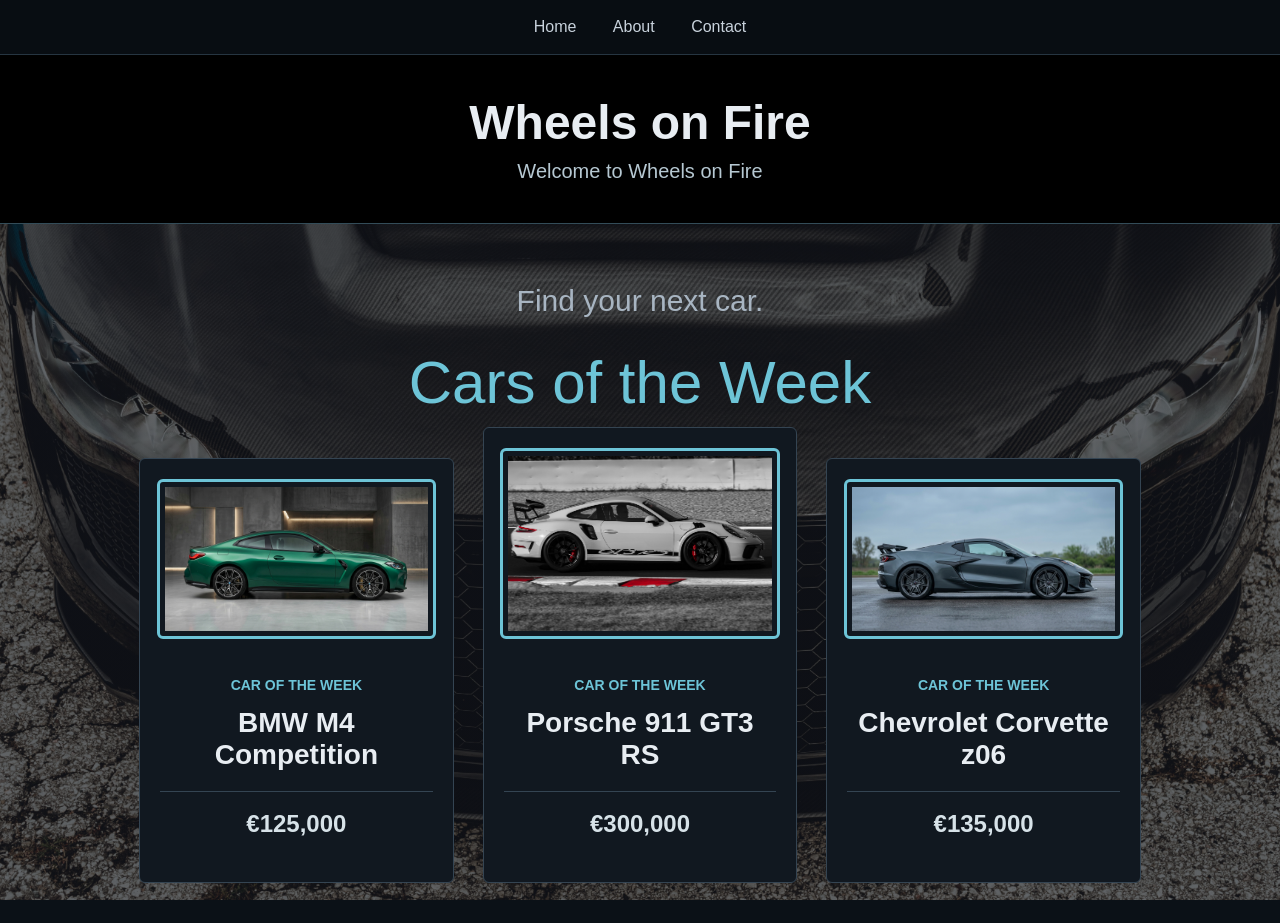
<file: index.html>
<!DOCTYPE html> 
<html lang = "en">
    <head>
    <meta charset="utf-8"/>  
    <link rel="stylesheet" href="CSS/style.css">  
    <title>Wheels on Fire</title>

    
    
    </head>

    <body class="home">
        <nav>
        <a href="index.html">Home</a>
        <a href="about.html">About</a>
        <a href="contact.html">Contact</a>
    </nav>
        <header>
            <h1>Wheels on Fire</h1>
            <h2>Welcome to Wheels on Fire</h2>
        </header>
        <main>
            <p class="home-intro">Find your next car.</p>
            <h2 class="cars-week">Cars of the Week</h2>

            <section class="featured-car" aria-labelledby="BMW">
                <img src="Images/BMW.jpg" alt="BMW m4 Competition">
                <div class="featured-details">
                    <h3 id="BMW">Car of the Week</h3>
                    <h4>BMW M4 Competition</h4>
                    <p class="price">€125,000</p>
                </div>
            </section>

            <section class="featured-car" aria-labelledby="Porsche">
                <img src="Images/Porche911.jpg" alt="Porsche 911 GT3 RS">
                <div class="featured-details">
                    <h3 id="Porsche">Car of the Week</h3>
                    <h4>Porsche 911 GT3 RS</h4>
                    <p class="price">€300,000</p>
                </div>
            </section>

            <section class="featured-car" aria-labelledby="Corvette">
                <img src="Images/Corvette.jpg" alt="Chevrolet Corvette z06">
                <div class="featured-details">
                    <h3 id="Corvette">Car of the Week</h3>
                    <h4>Chevrolet Corvette z06</h4>
                    <p class="price">€135,000</p>
                </div>
            </section>
        </main>
        



    </body>
</html>













</html>
</file>
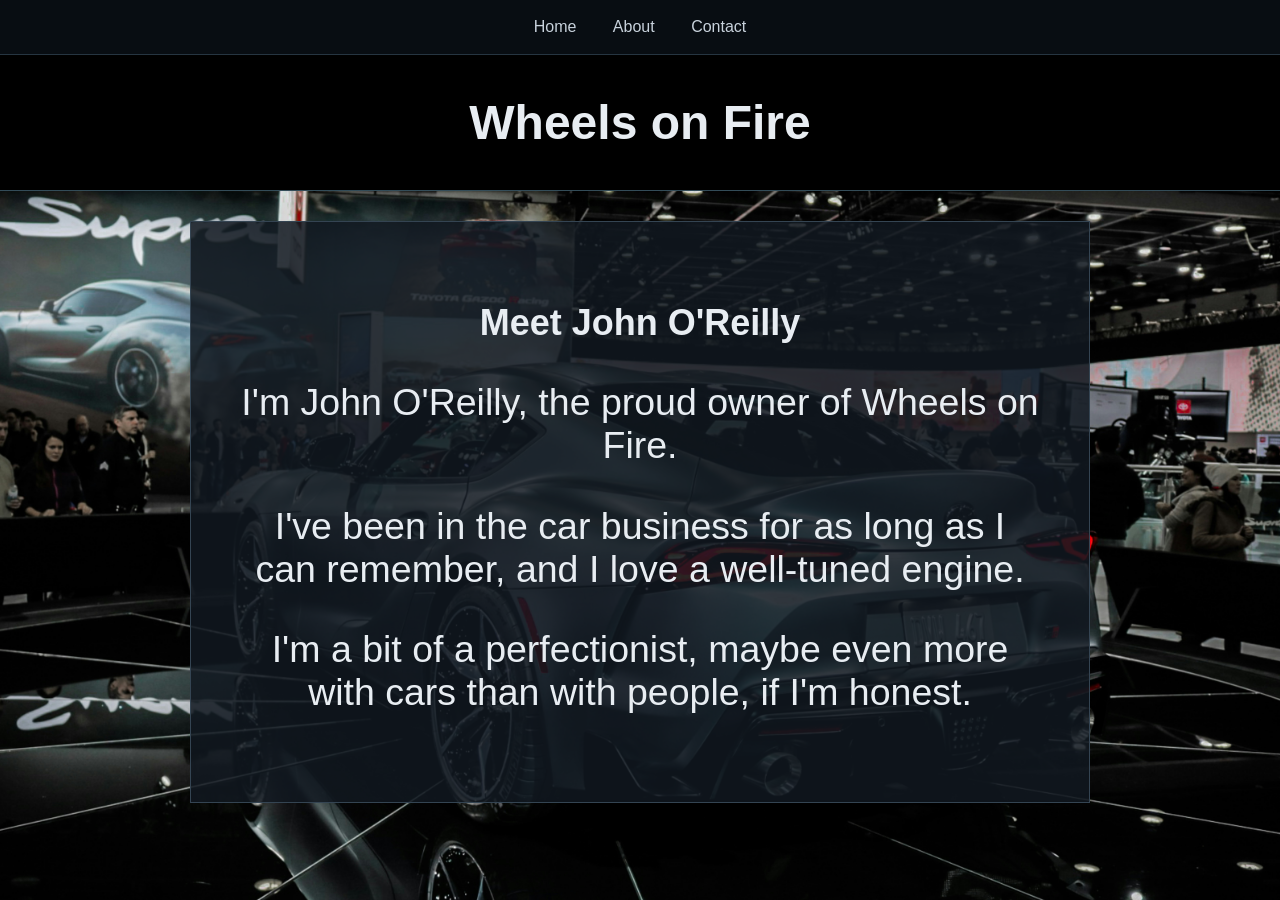
<file: about.html>
<!DOCTYPE html> 
<html lang = "en">
    <head>
    <meta charset="utf-8"/>    
    <title>Wheels on Fire</title>

    <link rel="stylesheet" href="CSS/style.css">

    
    
    </head>

    <body class="about">
        <nav>
        <a href="index.html">Home</a>
        <a href="about.html">About</a>
        <a href="contact.html">Contact</a>
    </nav>
        <header>
            <h1>Wheels on Fire</h1>

    

        

        </header>
        <main>
        <h2>Meet John O'Reilly</h2>

        <p>I'm John O'Reilly, the proud owner of Wheels on Fire.</p>

        <p>I've been in the car business for as long as I can remember,
        and I love a well-tuned engine.</p>

        <p>I'm a bit of a perfectionist, maybe even more with cars
        than with people, if I'm honest.</p>

    </main>

    

</body>
</html>
</file>
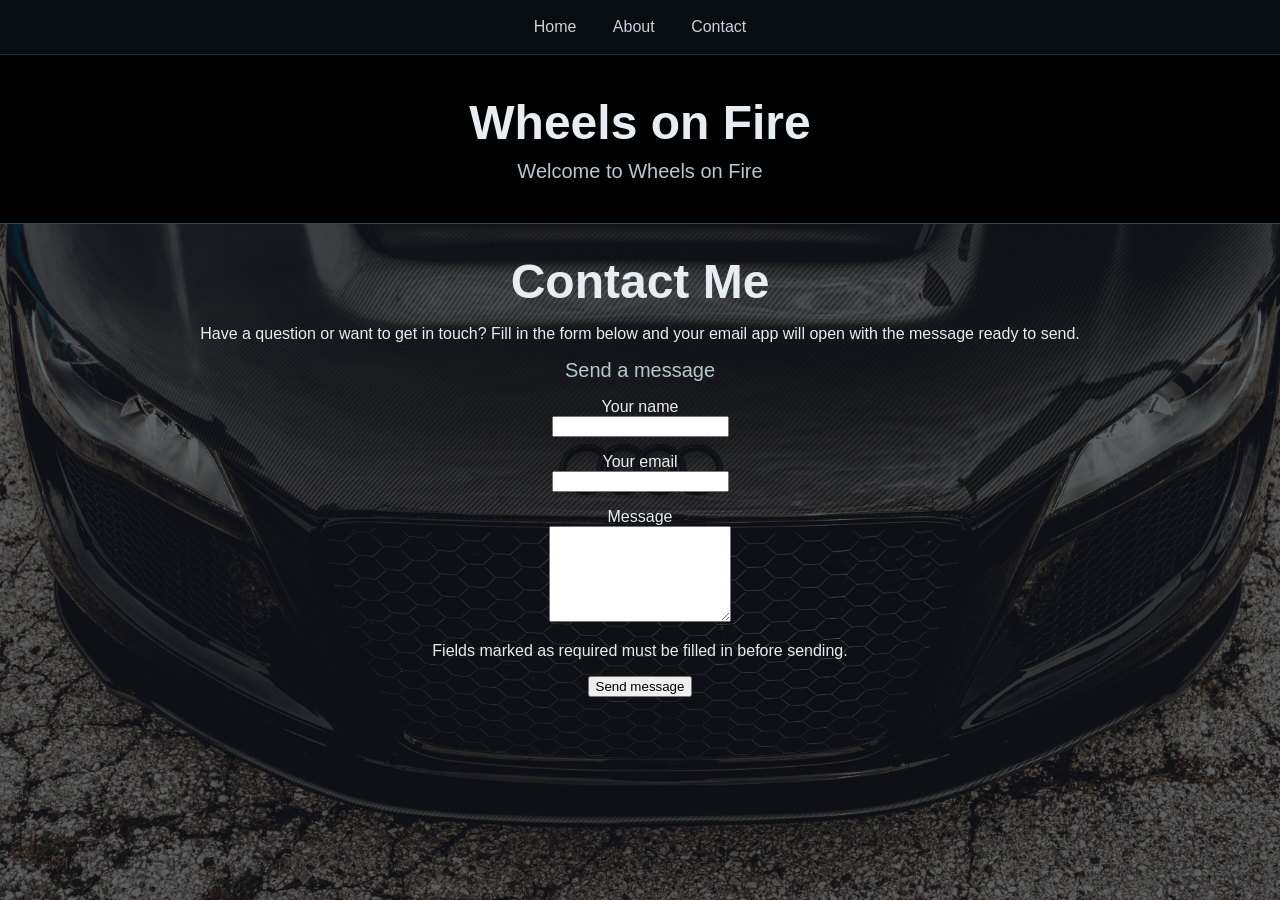
<file: contact.html>
<!DOCTYPE html>
<html lang="en">
<head>
  <meta charset="UTF-8">
  <meta name="viewport" content="width=device-width, initial-scale=1.0">
  <title>Contact | John</title>
  <link rel="stylesheet" href="CSS/style.css">
</head>
<body>

 <body class="home">
        <nav>
        <a href="index.html">Home</a>
        <a href="about.html">About</a>
         <a href="contact.html">Contact</a>
    </nav>
        <header>
            <h1>Wheels on Fire</h1>
            <h2>Welcome to Wheels on Fire</h2>
        </header>

  <main>
    <h1>Contact Me</h1>
    <p>Have a question or want to get in touch? Fill in the form below and your email app will open with the message ready to send.</p>

    <form action="mailto:your-email@example.com" method="post" enctype="text/plain">
      <h2>Send a message</h2>

      <p>
        <label for="name">Your name</label><br>
        <input type="text" id="name" name="name" required>
      </p>

      <p>
        <label for="email">Your email</label><br>
        <input type="email" id="email" name="email" required>
      </p>

      <p>
        <label for="message">Message</label><br>
        <textarea id="message" name="message" rows="6" required></textarea>
      </p>

      <p>Fields marked as required must be filled in before sending.</p>

      <button type="submit">Send message</button>
    </form>
  </main>

</body>
</html>
</file>
<file: CSS/style.css>
body {
  background-color: #0b1117;
  color: #e8edf2;
  font-family: "Trebuchet MS", sans-serif;
  margin: 0;
  text-align: center;
  min-height: 100vh; 
}


nav {
  background-color: #080d12;
  border-bottom: 1px solid #263541;
  padding: 18px;
}


nav a {
  color: #c8d2dc;
  text-decoration: none;
  margin: 0 16px;
  font-size: 16px;
}


nav a:hover {
  color: #6dc4d7;
  text-decoration: underline;
}


header {
  background-color: #000000;
  border-bottom: 1px solid #334c58;
  padding: 40px;
}

h1 {
  font-size: 48px;
  margin: 0;
}

h2 {
  font-size: 36px;
}

h3 {
  color: #6dc4d7;
  font-size: 14px;
  text-transform: uppercase;
}

h4 {
  font-size: 28px;
  margin: 0;
}

main {
  padding: 30px;
}


body.home {
  background-image: linear-gradient(rgba(10, 14, 20, 0.6), rgba(10, 14, 20, 0.6)), url("../Images/IndexBackg.jpg");
  background-size: cover;
  background-repeat: no-repeat;
  background-position: center;
  background-attachment: fixed;
}


body.home h2 {
  color: #b6c8d2;
  font-size: 20px;
  font-weight: normal;
  margin: 10px 0 0;
}
body.home .cars-week {
  color: #6dc4d7;
  font-size: 60px;
}

.home-intro {
  color: #a8b5c2;
  font-size: 30px;
}


.featured-car {
  display: inline-block;
  background-color: #111820;
  border: 1px solid #344452;
  border-radius: 6px;
  width: 24%;
  padding: 10px;
  margin: 10px 1%;
}


.featured-car img {
  width: 90%;
  height: auto;
  padding: 5px;
  margin: 10px 0;
  border: 3px solid #6dc4d7;
  border-radius: 6px;
}

.featured-details {
  padding: 10px;
}

.price {
  border-top: 1px solid #344452;
  color: #d7e2e8;
  font-size: 24px;
  font-weight: bold;
  margin-top: 20px;
  padding-top: 18px;
}



body.about {
  background-image: url("../Images/background1.jpg");
  background-size: cover;
  background-repeat: no-repeat;
  background-position: center;
  background-attachment: fixed;
}


body.about main {
  background-color: rgba(17, 24, 32, 0.85);
  border: 1px solid #344452;
  width: 90%;
  max-width: 900px;
  box-sizing: border-box;
  font-size: 25px;
  padding: 2em;
  margin: 30px auto;
}

body.about main p {
  font-size: 1.5em;
}
</file>
